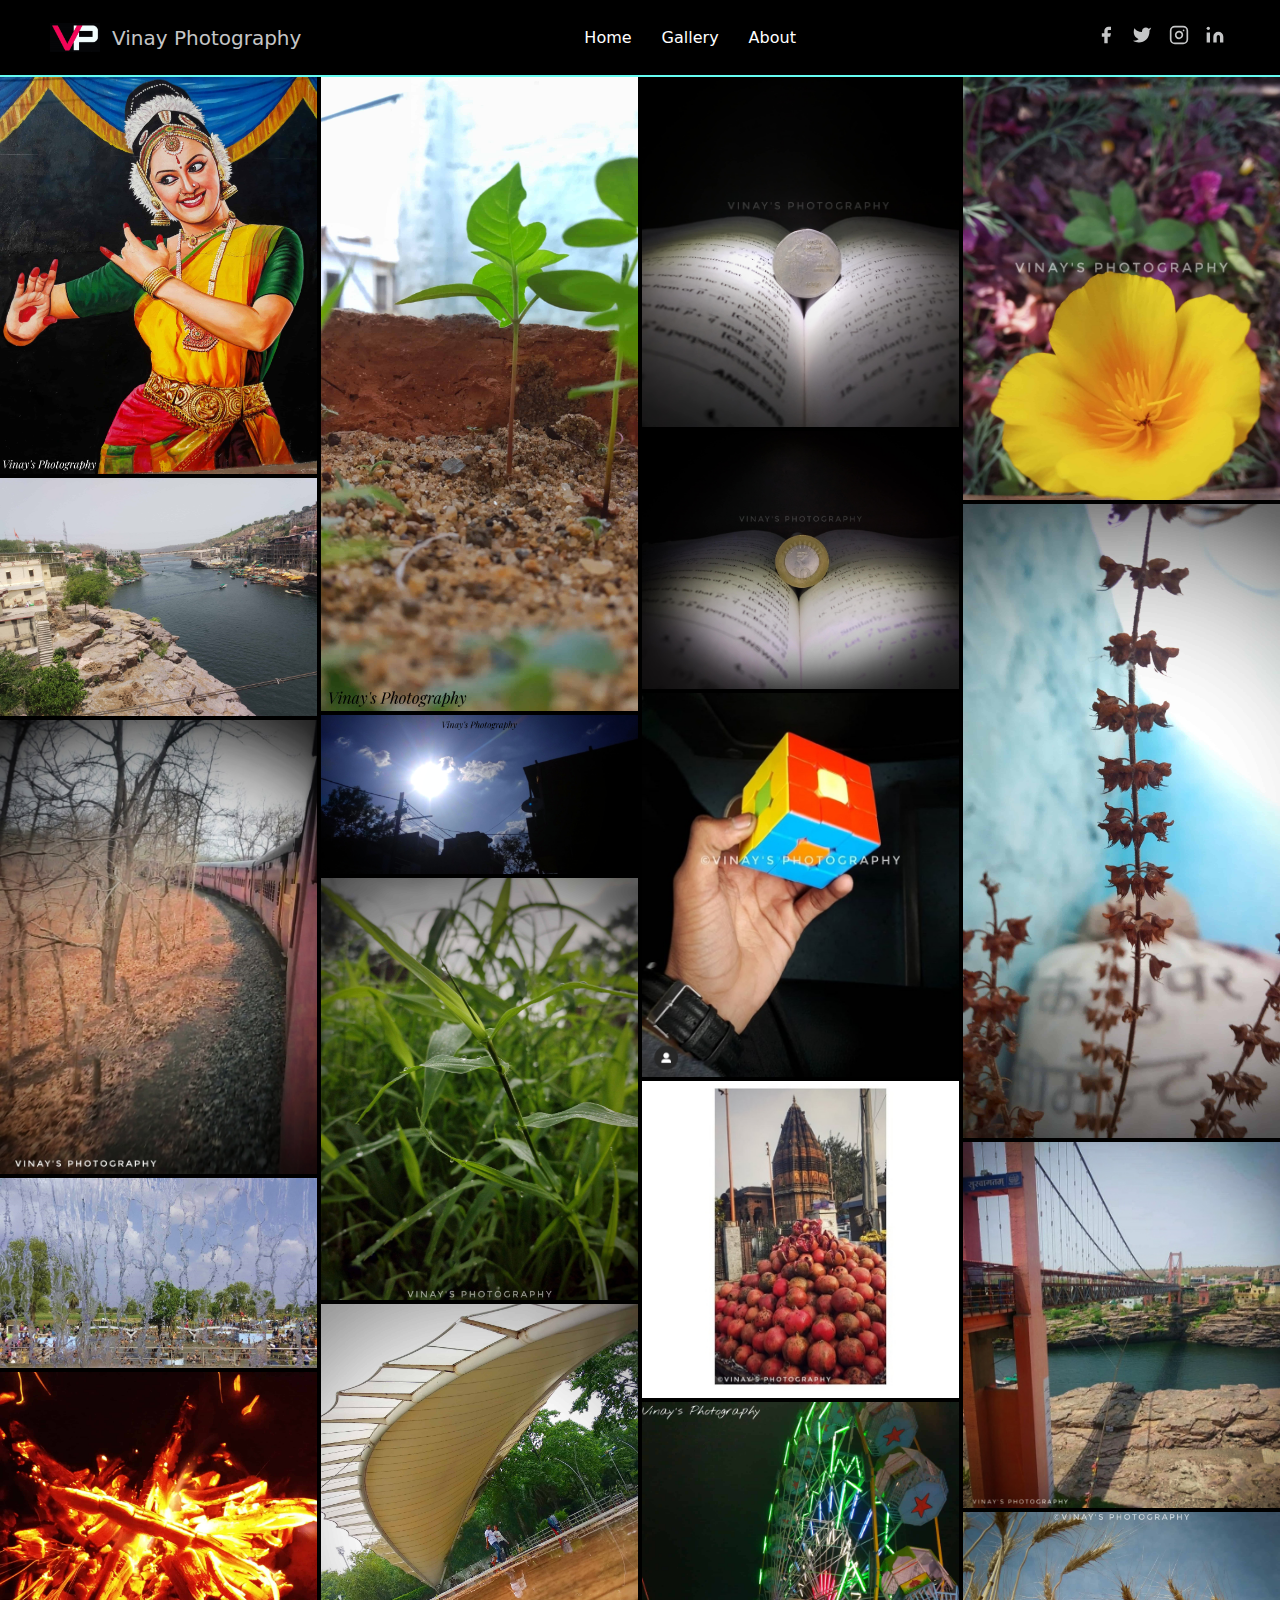
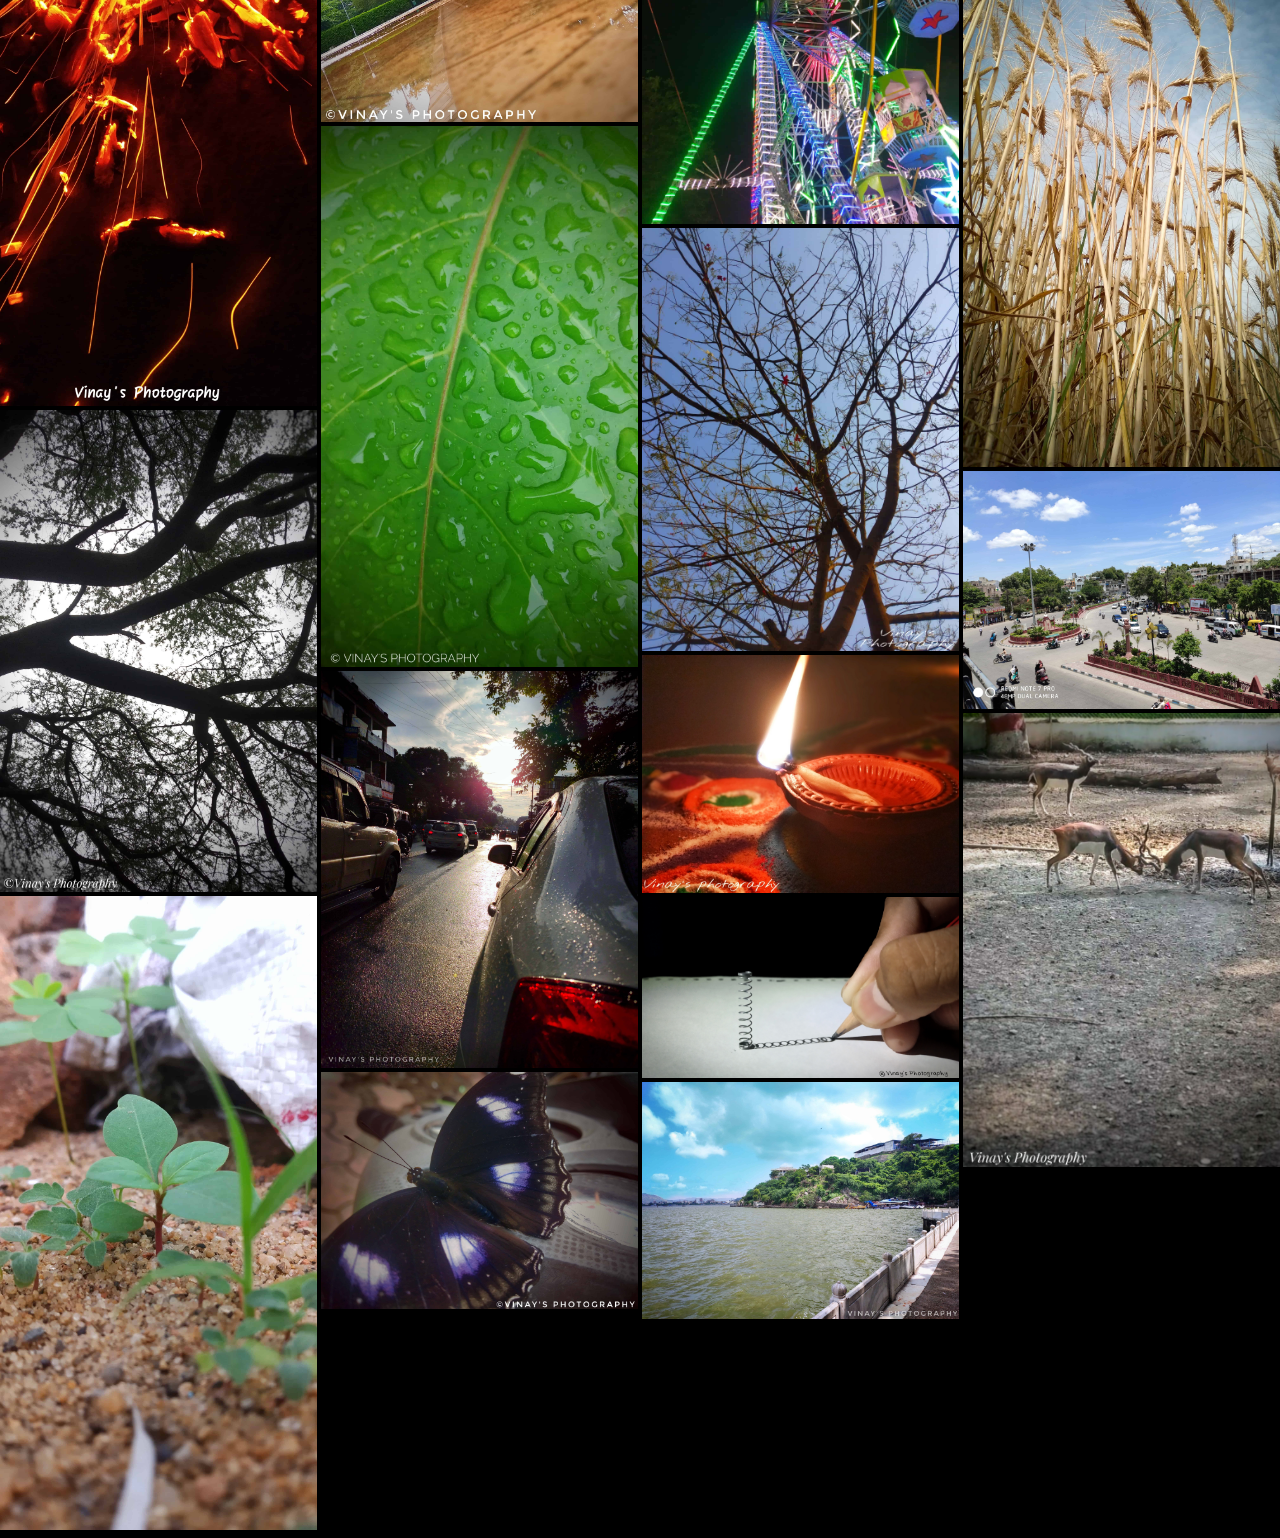
<file: gallery.html>
<!DOCTYPE html>
<html lang="en">
    <head>
        <meta charset="UTF-8" />

        <meta name="viewport" content="width=device-width, initial-scale=1.0" />

        <meta
            name="title"
            content="Gallery | Vinay Photography | let's explore the world through photography | A budding name in the world of photography founded by vinay dasondhi."
        />

        <meta
            name="description"
            content="Gallery | Vinay Photography | A budding name in the world of photography founded by vinay dasondhi. On the way to capture the mesmerizing beauty of life through tiny lenses. At Vinay photography aka focusclick, we put our efforts in inscribing the emotions of a moment into pictures."
        />

        <meta
            name="keywords"
            content="photography, vinay, vinaydasondhi, focusclick, pictures, lenses, emotions, moment"
        />

        <base href="index.html" />

        <title>
            Gallery | Vinay Photography | let's explore the world through
            photography | A budding name in the world of photography. On the way
            to capture the mesmerizing beauty of life through tiny lenses. At
            Vinay photography aka focusclick, we put our efforts in inscribing
            the emotions of a moment into pictures.
        </title>

        <link
            rel="icon"
            href="./img/vinay-photography-logo-2.jpg"
            type="image/gif"
            sizes="16x16"
        />

        <link rel="stylesheet" href="css/gallery.css" />
    </head>
    <body>
        <header id="navbar">
            <a
                class="navbar-items"
                href="#"
                style="display: flex; align-items: center;"
            >
                <img
                    src="./img/vinay-photography-logo-2.jpg"
                    width="50"
                    alt=""
                />
                <span class="">Vinay Photography</span>
            </a>
            <nav
                class="navbar-items"
                style="display: flex; align-items: center;"
            >
                <a href="#" class="">Home</a>
                <a href="gallery.html" class="">Gallery</a>
                <a href="index.html#about" class="">About</a>
            </nav>
            <div
                class="navbar-items"
                style="display: flex; align-items: center;"
            >
                <span>
                    <a
                        href="https://www.facebook.com/vinay.dasondhi"
                        target="_blank"
                    >
                        <svg
                            fill="currentColor"
                            stroke-linecap="round"
                            stroke-linejoin="round"
                            stroke-width="2"
                            class="w-5 h-5"
                            viewBox="0 0 24 24"
                        >
                            <path
                                d="M18 2h-3a5 5 0 00-5 5v3H7v4h3v8h4v-8h3l1-4h-4V7a1 1 0 011-1h3z"
                            ></path>
                        </svg>
                    </a>
                    <a href="https://twitter.com/dasondhivinay" target="_blank">
                        <svg
                            fill="currentColor"
                            stroke-linecap="round"
                            stroke-linejoin="round"
                            stroke-width="2"
                            class="w-5 h-5"
                            viewBox="0 0 24 24"
                        >
                            <path
                                d="M23 3a10.9 10.9 0 01-3.14 1.53 4.48 4.48 0 00-7.86 3v1A10.66 10.66 0 013 4s-4 9 5 13a11.64 11.64 0 01-7 2c9 5 20 0 20-11.5a4.5 4.5 0 00-.08-.83A7.72 7.72 0 0023 3z"
                            ></path>
                        </svg>
                    </a>
                    <a
                        href="https://www.instagram.com/vinaysphotography09/"
                        target="_blank"
                    >
                        <svg
                            fill="none"
                            stroke="currentColor"
                            stroke-linecap="round"
                            stroke-linejoin="round"
                            stroke-width="2"
                            viewBox="0 0 24 24"
                        >
                            <rect
                                width="20"
                                height="20"
                                x="2"
                                y="2"
                                rx="5"
                                ry="5"
                            ></rect>
                            <path
                                d="M16 11.37A4 4 0 1112.63 8 4 4 0 0116 11.37zm1.5-4.87h.01"
                            ></path>
                        </svg>
                    </a>
                    <a
                        href="https://linkedin.com/in/vinay-dasondhi-b39673180 "
                        target="_blank"
                    >
                        <svg
                            fill="currentColor"
                            stroke="currentColor"
                            stroke-linecap="round"
                            stroke-linejoin="round"
                            stroke-width="0"
                            viewBox="0 0 24 24"
                        >
                            <path
                                stroke="none"
                                d="M16 8a6 6 0 016 6v7h-4v-7a2 2 0 00-2-2 2 2 0 00-2 2v7h-4v-7a6 6 0 016-6zM2 9h4v12H2z"
                            ></path>
                            <circle cx="4" cy="4" r="2" stroke="none"></circle>
                        </svg>
                    </a>
                </span>
            </div>
        </header>

        <div class="container1">
            <div id="images-wrapper">
                <img
                    class="gallery-image"
                    src="img/gallery/vinay-photography-07.jpeg"
                    width="250"
                    alt="vinay-photography"
                />
                <img
                    class="gallery-image"
                    src="img/gallery/vinay-photography-08.jpg"
                    width="250"
                    alt="vinay-photography"
                />
                <img
                    class="gallery-image"
                    src="img/gallery/vinay-photography-09.jpeg"
                    width="250"
                    alt="vinay-photography"
                />
                <img
                    class="gallery-image"
                    src="img/gallery/vinay-photography-10.jpg"
                    width="250"
                    alt="vinay-photography"
                />
                <img
                    class="gallery-image"
                    src="img/gallery/vinay-photography-11.jpg"
                    width="250"
                    alt="vinay-photography"
                />
                <img
                    class="gallery-image"
                    src="img/gallery/vinay-photography-29.jpeg"
                    width="250"
                    alt="vinay-photography"
                />
                <img
                    class="gallery-image"
                    src="img/gallery/vinay-photography-12.jpeg"
                    width="250"
                    alt="vinay-photography"
                />
                <img
                    class="gallery-image"
                    src="img/gallery/vinay-photography-13.jpeg"
                    width="250"
                    alt="vinay-photography"
                />
                <img
                    class="gallery-image"
                    src="img/gallery/vinay-photography-14.jpeg"
                    width="250"
                    alt="vinay-photography"
                />
                <img
                    class="gallery-image"
                    src="img/gallery/vinay-photography-15.jpeg"
                    width="250"
                    alt="vinay-photography"
                />
                <img
                    class="gallery-image"
                    src="img/gallery/vinay-photography-16.jpeg"
                    width="250"
                    alt="vinay-photography"
                />
                <img
                    class="gallery-image"
                    src="img/gallery/vinay-photography-17.jpeg"
                    width="250"
                    alt="vinay-photography"
                />
                <img
                    class="gallery-image"
                    src="img/gallery/vinay-photography-18.jpeg"
                    width="250"
                    alt="vinay-photography"
                />
                <img
                    class="gallery-image"
                    src="img/gallery/vinay-photography-19.jpeg"
                    width="250"
                    alt="vinay-photography"
                />
                <!-- <img
                    class="gallery-image"
                    src="img/gallery/vinay-photography-20.jpg"
                    width="250"
                    alt="vinay-photography"
                /> -->
                <img
                    class="gallery-image"
                    src="img/gallery/vinay-photography-21.jpeg"
                    width="250"
                    alt="vinay-photography"
                />
                <img
                    class="gallery-image"
                    src="img/gallery/vinay-photography-22.jpg"
                    width="250"
                    alt="vinay-photography"
                />
                <img
                    class="gallery-image"
                    src="img/gallery/vinay-photography-23.jpg"
                    width="250"
                    alt="vinay-photography"
                />
                <img
                    class="gallery-image"
                    src="img/gallery/vinay-photography-24.jpg"
                    width="250"
                    alt="vinay-photography"
                />
                <img
                    class="gallery-image"
                    src="img/gallery/vinay-photography-25.jpeg"
                    width="250"
                    alt="vinay-photography"
                />
                <img
                    class="gallery-image"
                    src="img/gallery/vinay-photography-26.jpg"
                    width="250"
                    alt="vinay-photography"
                />
                <img
                    class="gallery-image"
                    src="img/gallery/vinay-photography-27.jpeg"
                    width="250"
                    alt="vinay-photography"
                />
                <img
                    class="gallery-image"
                    src="img/gallery/vinay-photography-20.jpg"
                    width="250"
                    alt="vinay-photography"
                />
                <img
                    class="gallery-image"
                    src="img/gallery/vinay-photography-28.jpeg"
                    width="250"
                    alt="vinay-photography"
                />
                <!-- <img
                    class="gallery-image"
                    src="img/gallery/vinay-photography-29.jpeg"
                    width="250"
                    alt="vinay-photography"
                /> -->
                <img
                    class="gallery-image"
                    src="img/gallery/vinay-photography-30.jpeg"
                    width="250"
                    alt="vinay-photography"
                />
                <img
                    class="gallery-image"
                    src="img/gallery/vinay-photography-31.jpeg"
                    width="250"
                    alt="vinay-photography"
                />
                <img
                    class="gallery-image"
                    src="img/gallery/vinay-photography-32.jpg"
                    width="250"
                    alt="vinay-photography"
                />
                <img
                    class="gallery-image"
                    src="img/gallery/vinay-photography-33.jpeg"
                    width="250"
                    alt="vinay-photography"
                />
                <img
                    class="gallery-image"
                    src="img/gallery//vinay-photography-34.jpg"
                    width="250"
                    alt="vinay-photography"
                />
                <img
                    class="gallery-image"
                    src="img/gallery//vinay-photography-35.jpeg"
                    width="250"
                    alt="vinay-photography"
                />
            </div>
        </div>

        <div class="modal">
            <div class="modal-content">
                <div class="row content-space-between">
                    <div>
                        <h2>Vinay Photography</h2>
                    </div>
                    <div>
                        <span class="close">&times;</span>
                    </div>
                </div>
                <hr />
                <div class="row content-center">
                    <img
                        id="modal-image"
                        src="img/gallery/vinay-photography-10.jpg"
                        alt="vinay-photography"
                    />
                </div>
            </div>
        </div>

        <script>
            path = "/";
            document
                .getElementById("images-wrapper")
                .addEventListener("click", function (e) {
                    if (e.target.className == "gallery-image") {
                        imgPath = e.target.attributes[1].value;
                        console.log(imgPath);
                    }
                    document.getElementById("modal-image").src = imgPath;
                    document.querySelector(".modal").style.display = "flex";
                });
            document
                .querySelector(".close")
                .addEventListener("click", function () {
                    document.querySelector(".modal").style.display = "none";
                });
        </script>
    </body>
</html>
</file>
<file: css/gallery.css>
*{
    margin:0;
    padding: 0;
    border:0;
}
body{
    font-family: system-ui,-apple-system,BlinkMacSystemFont,"Segoe UI",Roboto,"Helvetica Neue",Arial,"Noto Sans",sans-serif,"Apple Color Emoji","Segoe UI Emoji","Segoe UI Symbol","Noto Color Emoji";
    background-color: #000;
}
html {
    scroll-behavior: smooth;
}
a{
    text-decoration: none;
}
/* gallery styling code starts here */
.container1 {
    width: 100%;
    margin: 0;
    padding: 0;
}
#images-wrapper {
    line-height: 0;
    -webkit-column-count: 4;
    -webkit-column-gap: 0px;
    -moz-column-count: 4;
    -moz-column-gap: 0px;
    column-count: 4;
    column-gap: 4px;
}
#images-wrapper img {
    width: 100% !important;
    height: auto !important;
    margin-bottom: 4px;
}
#images-wrapper {
    display: inline-block;
    margin-right: auto;
    margin-left: auto;
}
.modal {
  display: none; /*Hidden by default*/
  position: fixed; /* Stay in place */
  z-index: 1; /* Sit on top */
  left: 0;
  top: 0;
  width: 100%; /* Full width */
  height: 100%; /* Full height */
  overflow: auto; /* Enable scroll if needed */
  background-color: rgb(0,0,0); /* Fallback color */
  background-color: rgba(0,0,0,0.4); /* Black w/ opacity */
  display: flex;
  justify-content: center;
  display: none;
  color: #66fcf1;
}
.modal-content {
    display: inline-block;
    background-color: #1f2833;
    padding: 20px 20px 40px 20px;
    border: 3px solid #fff;
    border-radius:10px;
    min-width: 25%;
    width: auto;
    height: 80vh;
    margin: auto;
}
.row{
    display: flex;
    vertical-align: middle;
    width: 100%;
    margin: auto;
}
.content-center{
    justify-content: center;
}
.content-space-between{
    justify-content: space-between;
}
.modal-content h1{
    padding: 0px;
    margin:10px 0 0 0;
}
.modal-content span{
    font-size: 3rem;
    font-weight: bold;
}
.modal img{
    min-width: 200px;
    max-height: 450px;
    border: 3px solid #fff;
    border-radius: 6px;
}
hr{
    color: #66fcf1;
}

/* Media query for gallery */
@media (max-width: 1000px) {
    #images-wrapper {
        -moz-column-count: 3;
        -webkit-column-count: 3;
        column-count: 3;
    }
}
@media (max-width: 800px) {
    #images-wrapper {
        -moz-column-count: 2;
        -webkit-column-count: 2;
        column-count: 2;
    }
}
@media (max-width: 400px) {
    #images-wrapper {
        -moz-column-count: 1;
        -webkit-column-count: 1;
        column-count: 1;
    }
}

/* gallery styling code ends here */

/* CSS for NAVBAR */
svg{
    height: 20px;
    color: #c5c6c7;
    margin: 5px;
}
header#navbar{
    display: flex;
    justify-content:space-between;
    flex-wrap: wrap;
    align-items: center;
    padding: 20px 50px;
    border-bottom: 2px solid #66fcf1;
    position: sticky;
    top:0;
    background: #000;
}
header#navbar span{
    margin-left: .75rem;
    font-size: 1.25rem;
    color: #c5c6c7;
    font-weight: 500;
}
header#navbar nav a{
    font-size: 1rem;
    font-weight: 500;
    padding: 0 5px;
    margin: 0 .625rem;
    color: #fff;
}
header#navbar nav > a:hover {
    color: #66fcf1;
}
@media (max-width: 800px) {
    header#navbar{
        justify-content:center;
    }
    .navbar-items{
        width: 99%;
        margin: auto;
        display: flex;
        justify-content:center;
        text-align: center;
    }
    header#navbar a,header#navbar nav{
        margin-bottom: 1rem;
    }
}
</file>
